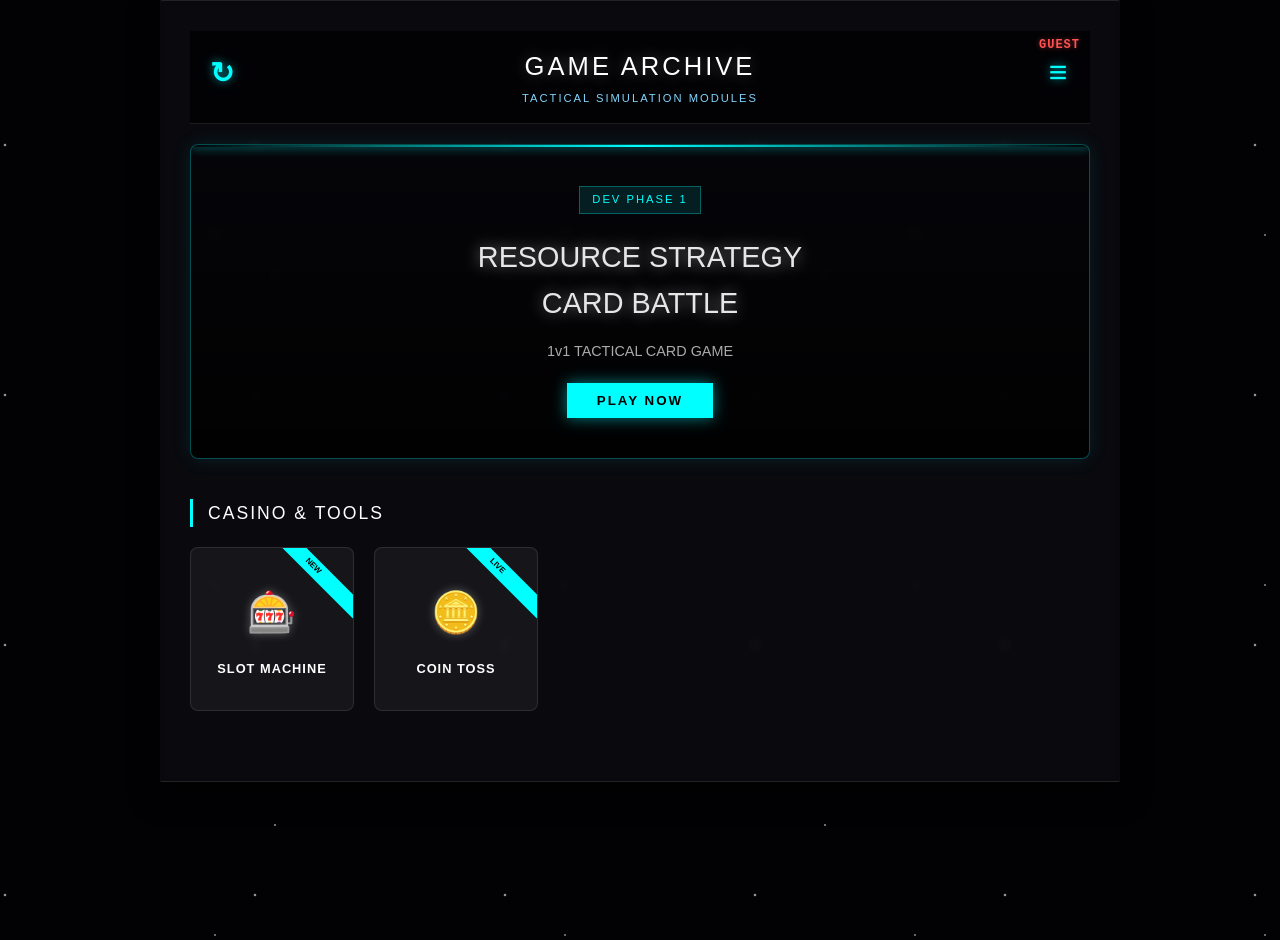
<file: index.html>
<!DOCTYPE html>
<html lang="ja">
<head>
    <meta charset="UTF-8">
    <meta name="viewport" content="width=device-width, initial-scale=1.0">
    <title>GAME ARCHIVE - DEEP SPACE</title>
    <style>
        /* =========================================
           GLOBAL THEME: DEEP SPACE
           ========================================= */
        body {
            font-family: "Helvetica Neue", "Segoe UI", Arial, sans-serif;
            background-color: #020204;
            background-image: 
                radial-gradient(white, rgba(255,255,255,.2) 1px, transparent 1.5px),
                radial-gradient(white, rgba(255,255,255,.15) 1px, transparent 1.5px),
                radial-gradient(white, rgba(255,255,255,.1) 1.5px, transparent 2px);
            background-size: 550px 550px, 350px 350px, 250px 250px;
            background-position: 0 0, 40px 60px, 130px 270px;
            color: #e6e6e6;
            margin: 0;
            padding: 0;
            line-height: 1.6;
            min-height: 100vh;
            overflow-x: hidden;
            padding-bottom: 40px;
            overscroll-behavior-x: none;
        }
        .container {
            max-width: 900px;
            margin: 0 auto;
            background: rgba(20, 20, 30, 0.4);
            padding: 30px;
            border-radius: 2px;
            border-top: 1px solid rgba(255, 255, 255, 0.1);
            border-bottom: 1px solid rgba(255, 255, 255, 0.1);
            box-shadow: 0 10px 30px rgba(0, 0, 0, 0.5);
            backdrop-filter: blur(5px);
            position: relative;
            min-height: 80vh;
        }

        /* --- STICKY HEADER --- */
        .app-header {
            text-align: center;
            padding-top: 15px;
            padding-bottom: 15px;
            border-bottom: 1px solid rgba(255,255,255,0.1);
            position: sticky; 
            top: 0;
            z-index: 5000;
            background: rgba(2, 2, 4, 0.85); 
            backdrop-filter: blur(10px);
            min-height: 60px;
            display: flex;
            justify-content: center;
            align-items: center;
            flex-direction: column;
            width: 100%;
        }
        h1 {
            color: #ffffff;
            font-weight: 300;
            font-size: 1.6rem;
            letter-spacing: 3px;
            margin: 0;
            text-shadow: 0 0 15px rgba(255, 255, 255, 0.3);
            text-transform: uppercase;
        }
        .subtitle {
            font-size: 0.7rem;
            color: #81d4fa;
            letter-spacing: 2px;
            margin-top: 3px;
        }
        .header-btn {
            position: absolute;
            top: 20px;
            background: transparent;
            border: none;
            color: #00ffff;
            width: 44px;
            height: 44px;
            display: flex;
            justify-content: center;
            align-items: center;
            cursor: pointer;
            z-index: 100;
            transition: 0.3s;
            text-shadow: 0 0 10px rgba(0, 255, 255, 0.6);
        }
        .header-btn:active { transform: scale(0.9); text-shadow: 0 0 20px rgba(0, 255, 255, 1); }
        .header-btn.left { left: 10px; font-weight: bold; font-size: 1.8rem; }
        .header-btn.right { right: 10px; font-size: 2rem; }

        /* --- USER STATUS DISPLAY --- */
        .user-status-display {
            position: absolute;
            top: 5px;
            right: 10px;
            font-size: 0.75rem;
            letter-spacing: 1px;
            z-index: 5001;
            cursor: pointer;
            text-transform: uppercase;
            font-family: 'Courier New', monospace;
        }
        .status-guest { color: #ff5252; font-weight: bold; text-shadow: 0 0 5px rgba(255, 82, 82, 0.5); }
        .status-user { color: #ffd700; text-shadow: 0 0 5px rgba(255, 215, 0, 0.5); }

        /* --- SIDE MENU --- */
        .side-menu-overlay {
            position: fixed; top: 0; left: 0; width: 100%; height: 100%;
            background: rgba(0,0,0,0.85); backdrop-filter: blur(10px); z-index: 6000;
            visibility: hidden; opacity: 0; display: flex; justify-content: flex-end;
            transition: opacity 0.4s ease, visibility 0.4s ease;
        }
        .side-menu-overlay.open { visibility: visible; opacity: 1; }
        .side-menu-content {
            width: 80%; max-width: 300px; height: 100%; background: rgba(10, 15, 20, 0.95);
            border-left: 1px solid rgba(0,255,255,0.3); padding-top: 90px; display: flex; flex-direction: column;
            transform: translateX(100%); transition: transform 0.5s cubic-bezier(0.19, 1, 0.22, 1);
        }
        .side-menu-overlay.open .side-menu-content { transform: translateX(0); }
        .menu-item {
            padding: 20px 30px; color: #fff; font-size: 1.1rem; letter-spacing: 2px;
            border-bottom: 1px solid rgba(255,255,255,0.1); cursor: pointer; text-transform: uppercase;
            opacity: 0; transform: translateX(30px); transition: all 0.4s ease;
        }
        .side-menu-overlay.open .menu-item { opacity: 1; transform: translateX(0); }
        .side-menu-overlay.open .menu-item:nth-child(1) { transition-delay: 0.2s; }
        .side-menu-overlay.open .menu-item:nth-child(2) { transition-delay: 0.3s; }
        .side-menu-overlay.open .menu-item:nth-child(3) { transition-delay: 0.4s; }
        .menu-item:hover { background: rgba(0,255,255,0.1); padding-left: 40px; color: #00ffff; }
        .menu-item.active { color: #00ffff; border-left: 4px solid #00ffff; background: rgba(0,255,255,0.05); }


        /* --- GAME PORTAL STYLES --- */
        .section-title { font-size: 1.1rem; color: #fff; font-weight: 300; letter-spacing: 2px; margin: 30px 0 20px 0; border-left: 3px solid #00ffff; padding-left: 15px; }
        .game-hero {
            background: linear-gradient(to bottom, rgba(0,0,0,0.3), rgba(0,0,0,0.8)), url('https://images.unsplash.com/photo-1614728263952-84ea256f9679?q=80&w=1000&auto=format&fit=crop');
            background-size: cover;
            background-position: center;
            border-radius: 8px;
            padding: 40px 20px;
            text-align: center;
            margin-bottom: 40px;
            border: 1px solid rgba(0,255,255,0.3);
            box-shadow: 0 0 20px rgba(0,255,255,0.1);
            position: relative;
            overflow: hidden;
            margin-top: 20px;
        }
        .game-hero::before {
            content: ''; position: absolute; top: 0; left: 0; width: 100%; height: 2px;
            background: linear-gradient(90deg, transparent, #00ffff, transparent);
            box-shadow: 0 0 10px #00ffff;
        }
        .game-tag {
            display: inline-block; background: rgba(0,255,255,0.1); color: #00ffff;
            padding: 4px 12px; font-size: 0.7rem; letter-spacing: 2px; margin-bottom: 10px; border: 1px solid rgba(0,255,255,0.3);
        }
        .game-hero h2 { font-size: 1.8rem; margin: 10px 0; text-shadow: 0 0 15px rgba(255,255,255,0.5); font-weight: 300; }
        .game-hero p { color: #aaa; font-size: 0.9rem; margin-bottom: 20px; }
        .btn-hero {
            background: #00ffff; color: #000; border: none; padding: 10px 30px; font-weight: bold; letter-spacing: 2px;
            cursor: pointer; box-shadow: 0 0 15px rgba(0,255,255,0.5); transition: 0.3s;
        }
        .btn-hero:hover { background: #fff; box-shadow: 0 0 25px rgba(0,255,255,0.8); }

        .game-grid { display: grid; grid-template-columns: repeat(auto-fill, minmax(140px, 1fr)); gap: 20px; }
        .game-card {
            background: rgba(255,255,255,0.05); border: 1px solid rgba(255,255,255,0.1); border-radius: 8px; padding: 20px;
            text-align: center; cursor: pointer; transition: 0.3s; position: relative; overflow: hidden;
            display: flex; flex-direction: column; align-items: center; justify-content: center; aspect-ratio: 1 / 1;
        }
        .game-card:hover { background: rgba(255,255,255,0.1); border-color: rgba(0,255,255,0.5); transform: translateY(-5px); }
        .game-icon { font-size: 2.5rem; margin-bottom: 15px; filter: drop-shadow(0 0 5px rgba(255,255,255,0.3)); }
        .game-card-title { font-size: 0.8rem; font-weight: bold; color: #fff; letter-spacing: 1px; }
        .game-status {
            position: absolute; top: 10px; right: -25px; background: #333; color: #888;
            font-size: 0.5rem; padding: 2px 25px; transform: rotate(45deg); width: 80px; text-align: center;
        }
        .game-status.live { background: #00ffff; color: #000; font-weight: bold; }

        /* --- SLOT MACHINE STYLES --- */
        .slot-payout-table {
            background: rgba(0,0,0,0.6); border: 1px solid #ffd700; border-radius: 4px; padding: 5px; 
            margin-bottom: 15px; font-size: 0.7rem; display: flex; flex-wrap: wrap; justify-content: center; gap: 5px 12px;
        }
        .payout-row { display: flex; align-items: center; gap: 4px; color: #fff; white-space: nowrap; }
        .payout-row.danger { color: #ff5252; }
        .payout-icon { font-size: 0.9rem; }
        .payout-val { font-weight: bold; color: #ffd700; }
        .payout-row.danger .payout-val { color: #ff5252; }

        .slot-frame { display: flex; justify-content: center; align-items: flex-end; gap: 15px; margin: 10px 0 20px 0; }
        .slot-machine-container {
            display: flex; justify-content: center; gap: 8px; background: #222; padding: 12px;
            border-radius: 8px; border: 3px solid #ffd700; box-shadow: 0 0 20px rgba(255, 215, 0, 0.2);
        }
        .reel-container {
            width: 50px; height: 70px; background: #fff; border-radius: 4px; overflow: hidden;
            position: relative; border: 3px solid #333; box-shadow: inset 0 0 10px rgba(0,0,0,0.5);
        }
        .reel { font-size: 2.5rem; line-height: 70px; text-align: center; color: #000; font-family: "Segoe UI Emoji", "Apple Color Emoji", sans-serif; }
        .reel.spinning {
            animation: blur-spin 0.1s infinite; color: transparent; text-shadow: 0 0 5px rgba(0,0,0,0.5);
            background: repeating-linear-gradient(0deg, #fff 0%, #ccc 50%, #fff 100%); background-size: 100% 20px;
        }
        @keyframes blur-spin { 0% { background-position: 0 0; } 100% { background-position: 0 60px; } }

        .slot-lever-container { position: relative; width: 30px; height: 100px; cursor: pointer; margin-bottom: 10px; }
        .slot-lever-base { position: absolute; bottom: 0; width: 100%; height: 40px; background: #444; border-radius: 4px; border: 1px solid #666; }
        .slot-lever-stick {
            position: absolute; bottom: 20px; left: 10px; width: 10px; height: 80px; background: #888;
            border-radius: 5px; transform-origin: bottom center; transition: transform 0.3s cubic-bezier(0.68, -0.55, 0.27, 1.55);
            box-shadow: 2px 2px 5px rgba(0,0,0,0.5);
        }
        .slot-lever-knob {
            position: absolute; top: -15px; left: -10px; width: 30px; height: 30px;
            background: radial-gradient(circle at 30% 30%, #ff5252, #b71c1c); border-radius: 50%; box-shadow: 0 0 5px rgba(0,0,0,0.5);
        }
        .slot-lever-stick.pulled { transform: rotateX(60deg) scaleY(0.8); }

        .stop-btn-area { display: flex; justify-content: center; gap: 10px; margin-bottom: 20px; }
        .btn-stop {
            width: 50px; padding: 8px 0; background: linear-gradient(to bottom, #ff5252, #d32f2f); color: white; border: none;
            border-radius: 4px; font-weight: bold; cursor: pointer; box-shadow: 0 4px 0 #b71c1c; transition: 0.1s; font-size: 0.7rem;
        }
        .btn-stop:active { transform: translateY(4px); box-shadow: none; }
        .btn-stop:disabled { background: #555; box-shadow: none; color: #888; cursor: not-allowed; transform: translateY(4px); }

        /* --- COIN TOSS STYLES --- */
        .coin-game-container { display: flex; flex-direction: column; align-items: center; justify-content: center; height: 250px; }
        .coin-large {
            width: 120px; height: 120px; background: radial-gradient(circle at 30% 30%, #ffffff, #b0bec5);
            box-shadow: 0 0 30px rgba(255, 255, 255, 0.4); border-radius: 50%; display: flex; align-items: center; justify-content: center;
            font-size: 1.5rem; font-weight: bold; color: #333; cursor: pointer; margin-bottom: 30px; border: 4px solid #fff;
        }
        .spinning { animation: spin 0.5s infinite ease-in-out; }
        @keyframes spin { 0% { transform: rotateY(0deg); } 100% { transform: rotateY(360deg); } }

        /* --- MODALS & UI COMPONENTS --- */
        #loginModal, #slotGameModal, #coinGameModal {
            display: none; position: fixed; top: 0; left: 0; width: 100%; height: 100%;
            background: rgba(0,0,0,0.95); z-index: 6000; justify-content: center; align-items: center;
        }
        .modal-content {
            background: rgba(15, 20, 30, 0.95); border: 1px solid #00ffff; box-shadow: 0 0 30px rgba(0, 255, 255, 0.2);
            width: 90%; max-width: 500px; padding: 30px; position: relative; border-radius: 4px;
        }
        .close-btn { position: absolute; top: 15px; right: 15px; color: #fff; background: none; border: none; font-size: 1.5rem; cursor: pointer; }
        .modal-title { color: #fff; font-weight: 300; text-align: center; font-size: 1.5rem; margin-bottom: 10px; letter-spacing: 2px; }

        #loginPassInput {
            width: 80%; padding: 10px; text-align: center; background: rgba(0,0,0,0.5); border: 1px solid #00ffff;
            color: #fff; font-size: 1.2rem; letter-spacing: 4px; margin-bottom: 20px; border-radius: 4px;
        }
        #loginPassInput:focus { outline: none; box-shadow: 0 0 15px rgba(0,255,255,0.4); }
        .btn-login {
            background: #00ffff; color: #000; border: none; padding: 10px 40px; font-weight: bold; letter-spacing: 2px;
            cursor: pointer; box-shadow: 0 0 15px rgba(0,255,255,0.5); transition: 0.3s; margin-bottom: 15px;
        }
        .btn-guest { background: transparent; color: #ff5252; border: 1px solid #ff5252; padding: 5px 20px; font-size: 0.8rem; cursor: pointer; transition: 0.3s; }
        .btn-logout { background: transparent; color: #aaa; border: 1px solid #aaa; padding: 5px 15px; font-size: 0.7rem; cursor: pointer; margin-top: 10px; border-radius: 15px;}

        #toast {
            visibility: hidden; min-width: 250px; background-color: rgba(0,0,0,0.9); color: #fff; border: 1px solid rgba(255,255,255,0.2);
            text-align: center; border-radius: 2px; padding: 16px; position: fixed; z-index: 7000; left: 50%; bottom: 30px;
            transform: translateX(-50%); opacity: 0; transition: 0.4s;
        }
        #toast.show { visibility: visible; opacity: 1; bottom: 50px; }

        /* スマホ対応 */
        @media (max-width: 600px) {
            .container { padding: 15px; }
            h1 { font-size: 1.4rem; }
        }
    </style>
</head>
<body>

<!-- SIDE MENU -->
<div id="sideMenu" class="side-menu-overlay" onclick="closeSideMenu(event)">
    <div class="side-menu-content">
        <!-- テニスアプリへのリンク (ご自身のテニスアプリのURLに書き換えてください) -->
        <div class="menu-item" onclick="window.location.href='https://reopard92.github.io/tennis02/'">🎾 TENNIS</div>
        <div class="menu-item active" onclick="closeSideMenu(event)">🎮 GAME</div>
        <div class="menu-item" onclick="window.location.href='https://reopard92.github.io/tennis02/'">👤 MY PAGE</div>
    </div>
</div>

<div class="container">
    <header class="app-header">
        <div id="currentUserDisplay" class="user-status-display" onclick="handleUserClick()">GUEST</div>
        <button class="header-btn left" onclick="location.reload()">↻</button>
        <!-- ハンバーガーメニューボタンを追加 -->
        <div class="header-btn right" onclick="toggleSideMenu()">≡</div>
        <h1>GAME ARCHIVE</h1>
        <div class="subtitle">TACTICAL SIMULATION MODULES</div>
    </header>

    <!-- GAME SECTION -->
    <div id="view-game">
        <div class="game-hero">
            <div class="game-tag">DEV PHASE 1</div>
            <h2>RESOURCE STRATEGY<br>CARD BATTLE</h2>
            <p>1v1 TACTICAL CARD GAME</p>
            <button class="btn-hero" onclick="window.location.href='https://reopard92.github.io/game/'">PLAY NOW</button>
        </div>

        <div class="section-title">CASINO & TOOLS</div>
        <div class="game-grid">
            <div class="game-card" onclick="openSlotGame()">
                <div class="game-status live">NEW</div>
                <div class="game-icon">🎰</div>
                <div class="game-card-title">SLOT MACHINE</div>
            </div>

            <div class="game-card" onclick="openCoinGame()">
                <div class="game-status live">LIVE</div>
                <div class="game-icon">🪙</div>
                <div class="game-card-title">COIN TOSS</div>
            </div>
        </div>
    </div>
</div>

<!-- MODALS -->
<!-- ログインモーダル -->
<div id="loginModal">
    <div class="modal-content" style="text-align:center; max-width:320px;">
        <button class="close-btn" onclick="document.getElementById('loginModal').style.display='none'">×</button>
        <div class="modal-title">ACCESS LOGIN</div>
        <div style="margin-bottom:20px; color:#aaa; font-size:0.8rem;">ENTER PASSCODE TO IDENTIFY</div>
        <input type="number" id="loginPassInput" placeholder="PASSCODE">
        <button class="btn-login" onclick="attemptLogin()">AUTHENTICATE</button>
        <div style="margin-top:20px;">
            <button class="btn-guest" onclick="enableGuestMode()">CONTINUE AS GUEST</button>
        </div>
        <div id="logoutArea" style="display:none; margin-top:20px; padding-top:20px; border-top:1px solid rgba(255,255,255,0.1);">
            <button class="btn-logout" onclick="handleLogout()">LOGOUT CURRENT USER</button>
        </div>
    </div>
</div>

<!-- スロットゲームモーダル -->
<div id="slotGameModal" onclick="closeSlotGame(event)">
    <div class="modal-content" style="max-width:480px; text-align:center; border-color: #ffd700; background: #111; padding: 20px 10px;">
        <button class="close-btn" onclick="closeSlotGame(event)">×</button>
        <div class="modal-title" style="color: #ffd700; margin-bottom: 5px;">CASINO SLOT</div>
        
        <!-- 配当表エリア -->
        <div class="slot-payout-table">
            <div class="payout-row"><span class="payout-icon">7</span> <span class="payout-val">7777</span></div>
            <div class="payout-row"><span class="payout-icon">💎</span> <span class="payout-val">1000</span></div>
            <div class="payout-row"><span class="payout-icon">🔔</span> <span class="payout-val">500</span></div>
            <div class="payout-row"><span class="payout-icon">🍇</span> <span class="payout-val">300</span></div>
            <div class="payout-row"><span class="payout-icon">🍒</span> <span class="payout-val">100</span></div>
            <div class="payout-row"><span class="payout-icon">Any7</span> <span class="payout-val">20</span></div>
            <div class="payout-row danger"><span class="payout-icon">💀</span> <span class="payout-val">-1000</span></div>
        </div>

        <div class="slot-frame">
            <div class="slot-machine-container">
                <div class="reel-container"><div id="reel1" class="reel">7</div></div>
                <div class="reel-container"><div id="reel2" class="reel">7</div></div>
                <div class="reel-container"><div id="reel3" class="reel">7</div></div>
            </div>
            
            <!-- レバー -->
            <div class="slot-lever-container" onclick="pullSlotLever()">
                <div class="slot-lever-base"></div>
                <div class="slot-lever-stick"><div class="slot-lever-knob"></div></div>
            </div>
        </div>

        <div class="stop-btn-area">
            <button id="stop1" class="btn-stop" onclick="stopReel(0)" disabled>STOP</button>
            <button id="stop2" class="btn-stop" onclick="stopReel(1)" disabled>STOP</button>
            <button id="stop3" class="btn-stop" onclick="stopReel(2)" disabled>STOP</button>
        </div>

        <div class="slot-info-area">
            <div style="font-size:0.9rem; color:#aaa; margin-bottom:5px;">BET: <span style="color:#ffd700; font-weight:bold;">20</span> COINS</div>
            <div id="slotMessage" style="color:#ffd700; min-height:24px; font-weight:bold; margin:5px 0; font-size:1.1rem; text-shadow: 0 0 10px rgba(255, 215, 0, 0.5);">PULL THE LEVER!</div>
        </div>
        
        <div style="margin-top:15px; font-size:0.9rem; color:#fff;">
            WALLET: <span id="slotWallet" style="color:#ffd700;">0</span>
        </div>
    </div>
</div>

<!-- コイントスモーダル -->
<div id="coinGameModal" onclick="closeCoinGame(event)">
    <div class="modal-content" style="max-width:300px; text-align:center;">
        <button class="close-btn" onclick="closeCoinGame(event)">×</button>
        <div class="modal-title">COIN TOSS</div>
        <div class="coin-game-container">
            <div id="gameCoin" class="coin-large" onclick="playCoinToss()">TAP</div>
            <div style="font-size:0.8rem; color:#aaa;">TAP COIN TO FLIP</div>
        </div>
    </div>
</div>

<!-- トースト通知 -->
<div id="toast"></div>

<script>
    // --- 構成設定 ---
    const COIN_MANAGER_URL = "https://script.google.com/macros/s/AKfycbzIKbpFP8mr9XWi0B_WFswRpVZ5o_SGnOFOYRdPMnLP4kK-e61CCXLN3bUod4eNodQl/exec"; 
    const AUTH_SHEET_ID = '18J_8wm-Qc3yRV-eEwdtB_55CYOAsVGy26AIU7aCvSQw';
    const AUTH_SHEET_GID = '835965305';
    const LOGIN_KEY = 'tennis_user_auth'; // 既存のテニスアプリと共有

    let currentUser = null;
    let currentCoins = 0;

    window.onload = function() {
        initAuth();

        // スロットデータ保存イベント
        document.addEventListener('visibilitychange', () => {
            if (document.visibilityState === 'hidden') saveSlotSession();
        });
        window.addEventListener('beforeunload', () => {
            saveSlotSession();
        });
    };

    // --- SIDE MENU LOGIC ---
    function toggleSideMenu() {
        document.getElementById('sideMenu').classList.toggle('open');
    }
    
    function closeSideMenu(e) {
        if(e.target.id === 'sideMenu' || (e.target.classList.contains('menu-item') && !e.target.classList.contains('active'))) {
            document.getElementById('sideMenu').classList.remove('open');
        }
    }

    // --- 認証 & コイン管理 ---
    function initAuth() {
        const storedUser = localStorage.getItem(LOGIN_KEY);
        if (storedUser) {
            currentUser = JSON.parse(storedUser);
            fetchCoinData(currentUser.name);
        } else {
            currentUser = null;
            updateUserDisplay();
        }
    }

    function fetchCoinData(userName) {
        if (!COIN_MANAGER_URL) return;
        const url = `${COIN_MANAGER_URL}?user=${encodeURIComponent(userName)}`;
        fetch(url)
            .then(res => res.json())
            .then(data => {
                if (data.status === 'success') {
                    currentCoins = parseInt(data.coins);
                    updateUserDisplay();
                }
            })
            .catch(err => console.error("Coin fetch error:", err));
    }

    function updateUserDisplay() {
        const disp = document.getElementById('currentUserDisplay');
        if (currentUser) {
            disp.textContent = `${currentUser.name} : 🪙${currentCoins.toLocaleString()}`;
            disp.className = 'user-status-display status-user';
        } else {
            disp.textContent = 'GUEST';
            disp.className = 'user-status-display status-guest';
        }
    }

    function handleUserClick() {
        document.getElementById('sideMenu').classList.remove('open');
        document.getElementById('loginModal').style.display = 'flex';
        if (currentUser) {
            document.getElementById('logoutArea').style.display = 'block';
        } else {
            document.getElementById('logoutArea').style.display = 'none';
        }
    }

    window.onAuthDataLoaded = function(json) {
        const pass = document.getElementById('loginPassInput').value;
        const btn = document.querySelector('.btn-login');
        const script = document.getElementById('authScript');
        if(script) script.remove();

        if (!json || !json.table || !json.table.rows) {
            alert("ACCESS DENIED: DATA LOAD FAILED");
            btn.textContent = "AUTHENTICATE"; btn.disabled = false; return;
        }

        const rows = json.table.rows;
        let foundUser = null;
        for (let i = 0; i < rows.length; i++) {
            const row = rows[i];
            if (!row.c[0] || !row.c[1]) continue;
            if (String(pass) === String(row.c[1].v)) {
                foundUser = { name: row.c[0].v };
                break;
            }
        }

        if (foundUser) {
            currentUser = foundUser;
            localStorage.setItem(LOGIN_KEY, JSON.stringify(currentUser));
            fetchCoinData(currentUser.name);
            document.getElementById('loginModal').style.display = 'none';
            showToast(`WELCOME, ${currentUser.name}`);
        } else {
            alert("ACCESS DENIED: INVALID PASSCODE");
        }
        btn.textContent = "AUTHENTICATE"; btn.disabled = false;
        document.getElementById('loginPassInput').value = "";
    };

    function attemptLogin() {
        const pass = document.getElementById('loginPassInput').value;
        if (!pass) return;
        const btn = document.querySelector('.btn-login');
        btn.textContent = "VERIFYING..."; btn.disabled = true;

        const script = document.createElement('script');
        script.id = 'authScript';
        script.src = `https://docs.google.com/spreadsheets/d/${AUTH_SHEET_ID}/gviz/tq?tqx=responseHandler:onAuthDataLoaded&gid=${AUTH_SHEET_GID}`;
        script.onerror = function() {
            alert("AUTH ERROR: NETWORK OR SHEET ISSUE");
            btn.textContent = "AUTHENTICATE"; btn.disabled = false;
        };
        document.body.appendChild(script);
    }

    function enableGuestMode() {
        document.getElementById('loginModal').style.display = 'none';
        if (!currentUser) showToast("GUEST MODE ACTIVE");
    }

    function handleLogout() {
        if (confirm("LOGOUT CURRENT USER?")) {
            localStorage.removeItem(LOGIN_KEY);
            currentUser = null;
            currentCoins = 0;
            updateUserDisplay();
            document.getElementById('loginModal').style.display = 'none';
            showToast("LOGGED OUT");
        }
    }

    // --- COIN TOSS ---
    function openCoinGame() {
        document.getElementById('coinGameModal').style.display = 'flex';
        const c = document.getElementById('gameCoin');
        c.classList.remove('spinning'); c.textContent = "TAP";
    }
    function closeCoinGame(e) {
        if(e.target.id === 'coinGameModal' || e.target.className === 'close-btn') {
            document.getElementById('coinGameModal').style.display = 'none';
        }
    }
    function playCoinToss() {
        const c = document.getElementById('gameCoin');
        if(c.classList.contains('spinning')) return;
        c.classList.add('spinning'); c.textContent = "";
        setTimeout(() => { 
            c.classList.remove('spinning'); 
            c.textContent = Math.random() < 0.5 ? "HEAD" : "TAIL"; 
        }, 1500);
    }

    // --- SLOT MACHINE ---
    const slotSymbols = ['7', '🔔', '🍒', '🍇', '🍋', '💎', '💀'];
    let slotIntervals = [null, null, null];
    let slotValues = [0, 0, 0];
    let isSlotSpinning = [false, false, false];
    let isLeverLocked = false;
    const SLOT_BET = 20;
    let slotSessionDelta = 0;

    function openSlotGame() {
        if(!currentUser) { showToast("LOGIN REQUIRED"); return; }
        document.getElementById('slotGameModal').style.display = 'flex';
        document.getElementById('slotWallet').innerText = currentCoins.toLocaleString();
        slotSessionDelta = 0;
        resetSlotUI();
    }

    function closeSlotGame(e) {
        if(e.target.id === 'slotGameModal' || e.target.className === 'close-btn') {
            saveSlotSession();
            document.getElementById('slotGameModal').style.display = 'none';
            slotIntervals.forEach(i => clearInterval(i));
        }
    }

    function saveSlotSession() {
        if (slotSessionDelta === 0 || !COIN_MANAGER_URL || !currentUser) return;
        const payload = { user: currentUser.name, action: 'update', amount: slotSessionDelta };
        fetch(COIN_MANAGER_URL, {
            method: 'POST', mode: 'no-cors', headers: { 'Content-Type': 'application/json' },
            body: JSON.stringify(payload), keepalive: true
        }).catch(err => console.error(err));
        slotSessionDelta = 0;
    }

    function resetSlotUI() {
        document.getElementById('slotMessage').innerText = "PULL THE LEVER!";
        document.getElementById('slotMessage').style.color = '#ffd700';
        isLeverLocked = false;
        const stick = document.querySelector('.slot-lever-stick');
        if(stick) stick.classList.remove('pulled');
        for(let i=0; i<3; i++) {
            document.getElementById(`stop${i+1}`).disabled = true;
            document.getElementById(`reel${i+1}`).classList.remove('spinning');
        }
    }

    function pullSlotLever() {
        if(isLeverLocked) return;
        if(currentCoins < SLOT_BET) { document.getElementById('slotMessage').innerText = "NOT ENOUGH COINS!"; return; }
        
        isLeverLocked = true;
        document.querySelector('.slot-lever-stick').classList.add('pulled');
        setTimeout(() => {
            document.querySelector('.slot-lever-stick').classList.remove('pulled');
            startSlot();
        }, 300);
    }

    function startSlot() {
        currentCoins -= SLOT_BET;
        slotSessionDelta -= SLOT_BET;
        document.getElementById('slotWallet').innerText = currentCoins.toLocaleString();
        updateUserDisplay();
        document.getElementById('slotMessage').innerText = "GOOD LUCK!";
        document.getElementById('slotMessage').style.color = '#fff';
        
        for(let i=0; i<3; i++) {
            isSlotSpinning[i] = true;
            document.getElementById(`stop${i+1}`).disabled = false;
            document.getElementById(`reel${i+1}`).classList.add('spinning');
            slotIntervals[i] = setInterval(() => {
                document.getElementById(`reel${i+1}`).innerText = slotSymbols[Math.floor(Math.random() * slotSymbols.length)];
            }, 100);
        }
    }

    function stopReel(index) {
        if(!isSlotSpinning[index]) return;
        clearInterval(slotIntervals[index]);
        isSlotSpinning[index] = false;
        document.getElementById(`stop${index+1}`).disabled = true;
        document.getElementById(`reel${index+1}`).classList.remove('spinning');
        
        const finalIndex = Math.floor(Math.random() * slotSymbols.length);
        slotValues[index] = finalIndex;
        document.getElementById(`reel${index+1}`).innerText = slotSymbols[finalIndex];
        
        if(!isSlotSpinning[0] && !isSlotSpinning[1] && !isSlotSpinning[2]) checkSlotResult();
    }

    function checkSlotResult() {
        const v1 = slotSymbols[slotValues[0]];
        const v2 = slotSymbols[slotValues[1]];
        const v3 = slotSymbols[slotValues[2]];
        let winAmount = 0; let isNegative = false; let message = "TRY AGAIN...";
        
        if (v1 === v2 && v2 === v3) {
            if (v1 === '7') { winAmount = 7777; message = "JACKPOT! 777"; }
            else if (v1 === '💎') { winAmount = 1000; message = "BIG WIN!"; }
            else if (v1 === '🔔') { winAmount = 500; message = "NICE!"; }
            else if (v1 === '🍇') { winAmount = 300; message = "GOOD!"; }
            else if (v1 === '🍒') { winAmount = 100; message = "SWEET!"; }
            else if (v1 === '💀') { winAmount = 1000; isNegative = true; message = "BAD LUCK... -1000"; }
            else { winAmount = 20; message = "WIN"; }
        } else {
            let sevenCount = (v1==='7'?1:0) + (v2==='7'?1:0) + (v3==='7'?1:0);
            if(sevenCount > 0) { winAmount = 20; message = "LUCKY 7!"; }
        }
        
        if (isNegative) {
            currentCoins -= winAmount; slotSessionDelta -= winAmount;
            showToast(`LOST ${winAmount} COINS...`);
            document.getElementById('slotMessage').style.color = '#ff5252';
        } else if (winAmount > 0) {
            currentCoins += winAmount; slotSessionDelta += winAmount;
            showToast(`WIN! +${winAmount} COINS`);
            document.getElementById('slotMessage').style.color = '#ffd700';
        } else {
            document.getElementById('slotMessage').style.color = '#aaa';
        }
        
        updateUserDisplay();
        document.getElementById('slotMessage').innerText = message;
        document.getElementById('slotWallet').innerText = currentCoins.toLocaleString();
        isLeverLocked = false;
    }

    // --- UI TOOLS ---
    function showToast(msg) {
        const t = document.getElementById("toast");
        t.textContent = msg; t.className = "show";
        setTimeout(() => { t.className = t.className.replace("show", "") }, 3000);
    }
</script>

</body>
</html>
</file>
